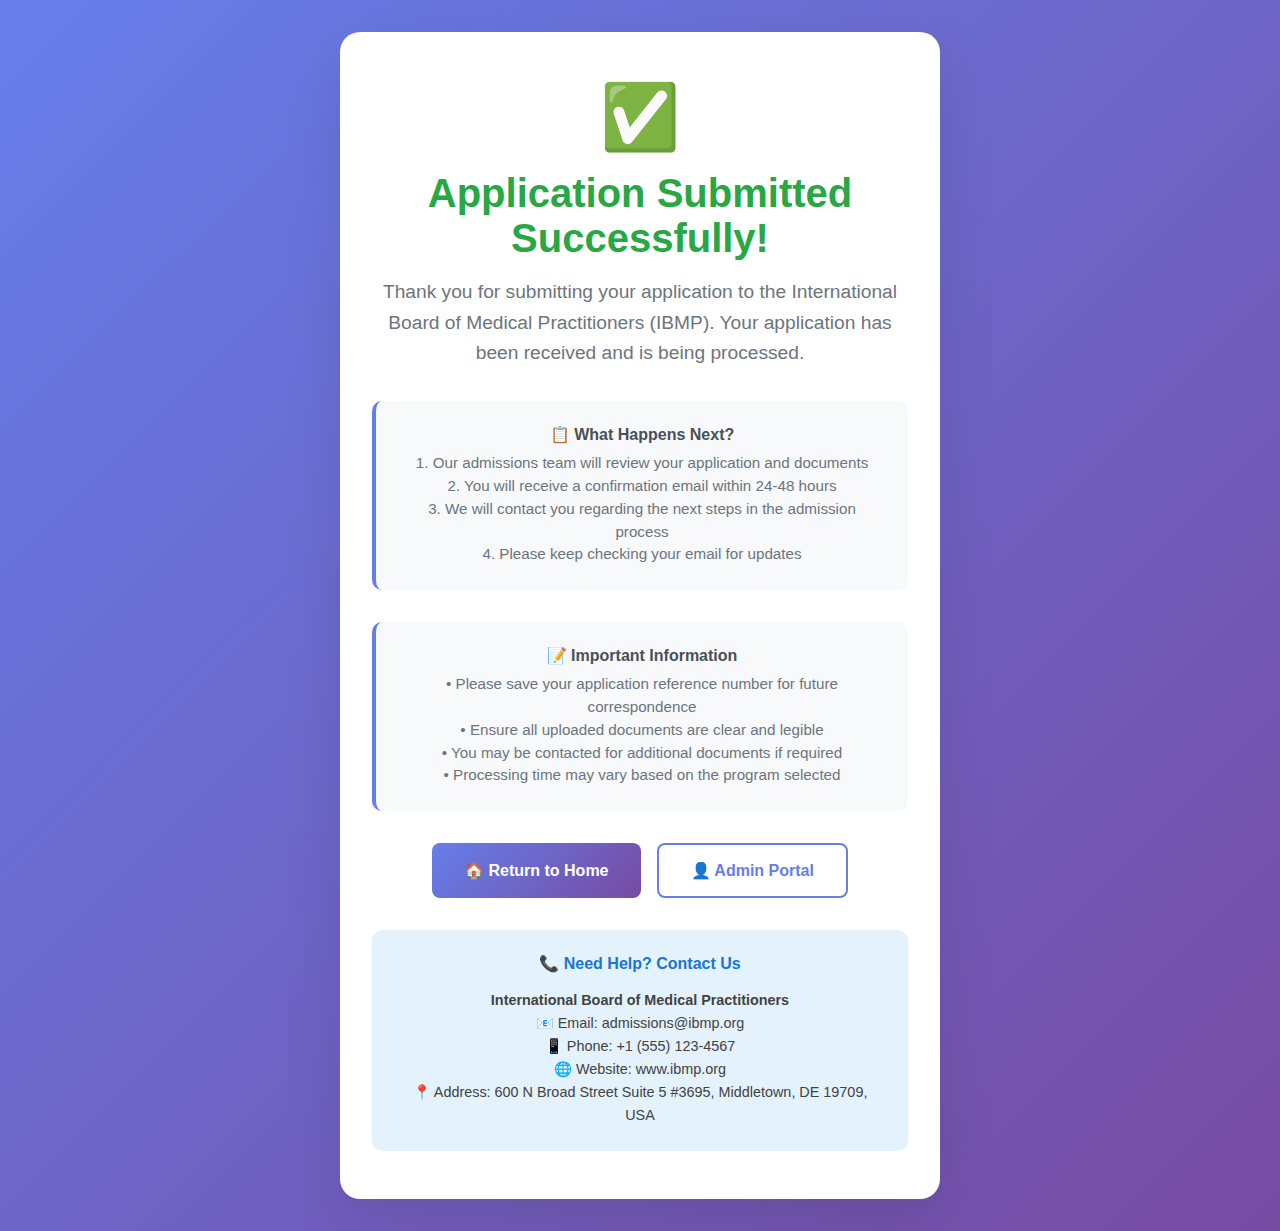
<file: success.html>
<!DOCTYPE html>
<html lang="en">
<head>
    <meta charset="UTF-8">
    <meta name="viewport" content="width=device-width, initial-scale=1.0, maximum-scale=5.0, user-scalable=yes, viewport-fit=cover">
    <title>Application Submitted Successfully - IBMP</title>
    <style>
        * {
            margin: 0;
            padding: 0;
            box-sizing: border-box;
        }
        
        body {
            font-family: 'Segoe UI', Tahoma, Geneva, Verdana, sans-serif;
            background: linear-gradient(135deg, #667eea 0%, #764ba2 100%);
            min-height: 100vh;
            display: flex;
            align-items: center;
            justify-content: center;
            color: #333;
        }
        
        .success-container {
            background: white;
            padding: 3rem 2rem;
            border-radius: 20px;
            box-shadow: 0 20px 60px rgba(0,0,0,0.1);
            text-align: center;
            max-width: 600px;
            margin: 2rem;
        }
        
        .success-icon {
            font-size: 4rem;
            color: #28a745;
            margin-bottom: 1rem;
            animation: bounce 2s infinite;
        }
        
        @keyframes bounce {
            0%, 20%, 50%, 80%, 100% {
                transform: translateY(0);
            }
            40% {
                transform: translateY(-10px);
            }
            60% {
                transform: translateY(-5px);
            }
        }
        
        .success-title {
            font-size: 2.5rem;
            color: #28a745;
            margin-bottom: 1rem;
            font-weight: 600;
        }
        
        .success-message {
            font-size: 1.2rem;
            color: #6c757d;
            margin-bottom: 2rem;
            line-height: 1.6;
        }
        
        .info-box {
            background: #f8f9fa;
            padding: 1.5rem;
            border-radius: 10px;
            margin: 2rem 0;
            border-left: 4px solid #667eea;
        }
        
        .info-title {
            font-weight: 600;
            color: #495057;
            margin-bottom: 0.5rem;
        }
        
        .info-text {
            color: #6c757d;
            font-size: 0.95rem;
            line-height: 1.5;
        }
        
        .buttons {
            display: flex;
            gap: 1rem;
            justify-content: center;
            flex-wrap: wrap;
            margin-top: 2rem;
        }
        
        .btn {
            padding: 1rem 2rem;
            border: none;
            border-radius: 8px;
            text-decoration: none;
            font-weight: 600;
            transition: all 0.3s ease;
            cursor: pointer;
            display: inline-flex;
            align-items: center;
            gap: 0.5rem;
        }
        
        .btn-primary {
            background: linear-gradient(135deg, #667eea 0%, #764ba2 100%);
            color: white;
        }
        
        .btn-outline {
            background: transparent;
            color: #667eea;
            border: 2px solid #667eea;
        }
        
        .btn:hover {
            transform: translateY(-2px);
            box-shadow: 0 8px 25px rgba(0,0,0,0.2);
        }
        
        .contact-info {
            background: #e3f2fd;
            padding: 1.5rem;
            border-radius: 10px;
            margin-top: 2rem;
        }
        
        .contact-title {
            font-weight: 600;
            color: #1976d2;
            margin-bottom: 1rem;
        }
        
        .contact-details {
            color: #424242;
            font-size: 0.9rem;
            line-height: 1.6;
        }
        
        @media (max-width: 768px) {
            .success-container {
                margin: 1rem;
                padding: 2rem 1.5rem;
            }
            
            .success-title {
                font-size: 2rem;
            }
            
            .buttons {
                flex-direction: column;
            }
        }
    </style>
</head>
<body>
    <div class="success-container">
        <div class="success-icon">✅</div>
        <h1 class="success-title">Application Submitted Successfully!</h1>
        <p class="success-message">
            Thank you for submitting your application to the International Board of Medical Practitioners (IBMP).
            Your application has been received and is being processed.
        </p>
        
        <div class="info-box">
            <div class="info-title">📋 What Happens Next?</div>
            <div class="info-text">
                1. Our admissions team will review your application and documents<br>
                2. You will receive a confirmation email within 24-48 hours<br>
                3. We will contact you regarding the next steps in the admission process<br>
                4. Please keep checking your email for updates
            </div>
        </div>
        
        <div class="info-box">
            <div class="info-title">📝 Important Information</div>
            <div class="info-text">
                • Please save your application reference number for future correspondence<br>
                • Ensure all uploaded documents are clear and legible<br>
                • You may be contacted for additional documents if required<br>
                • Processing time may vary based on the program selected
            </div>
        </div>
        
        <div class="buttons">
            <a href="index.html" class="btn btn-primary">
                🏠 Return to Home
            </a>
            <a href="admin_login.php" class="btn btn-outline">
                👤 Admin Portal
            </a>
        </div>
        
        <div class="contact-info">
            <div class="contact-title">📞 Need Help? Contact Us</div>
            <div class="contact-details">
                <strong>International Board of Medical Practitioners</strong><br>
                📧 Email: admissions@ibmp.org<br>
                📱 Phone: +1 (555) 123-4567<br>
                🌐 Website: www.ibmp.org<br>
                📍 Address: 600 N Broad Street Suite 5 #3695, Middletown, DE 19709, USA
            </div>
        </div>
    </div>
    
    <script>
        // Auto-scroll to top on page load
        window.scrollTo(0, 0);
        
        // Optional: Auto-redirect after a delay
        // setTimeout(() => {
        //     window.location.href = 'index.html';
        // }, 10000); // Redirect after 10 seconds
    </script>
</body>
</html>
</file>
